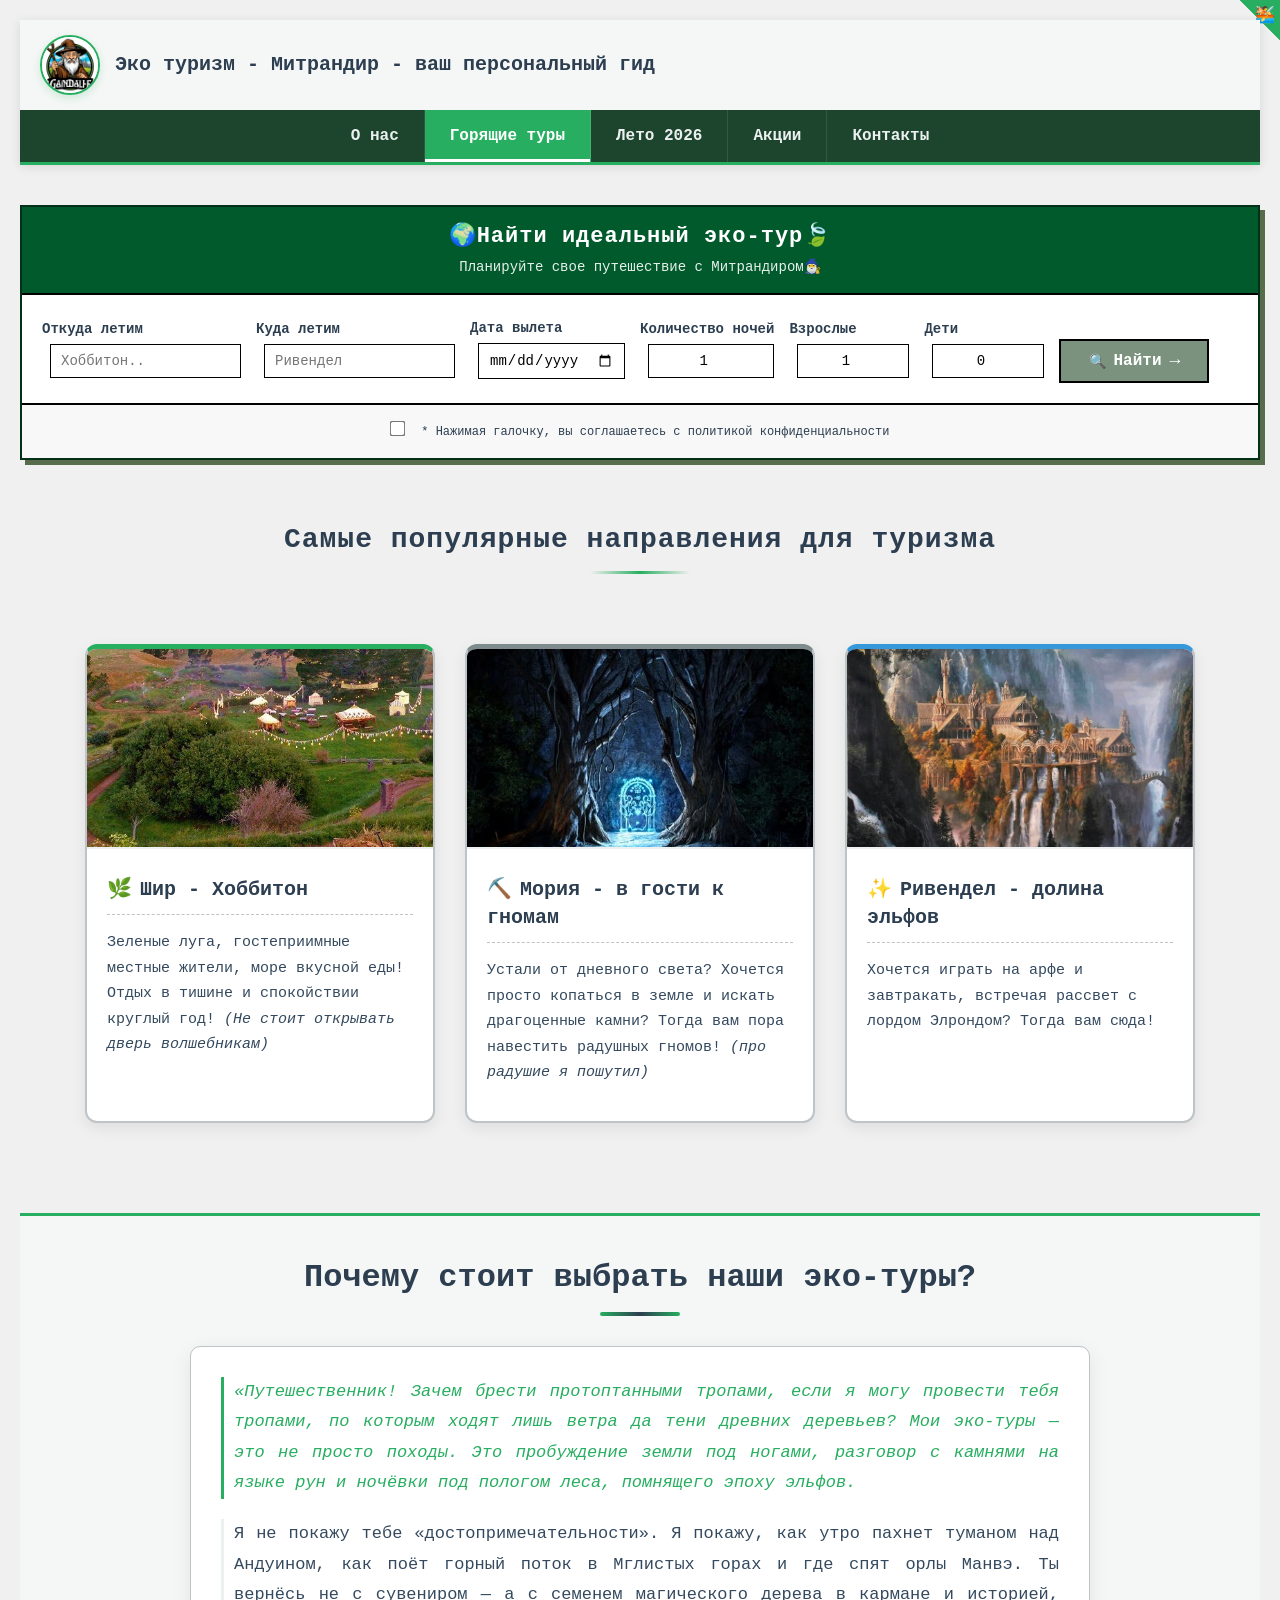
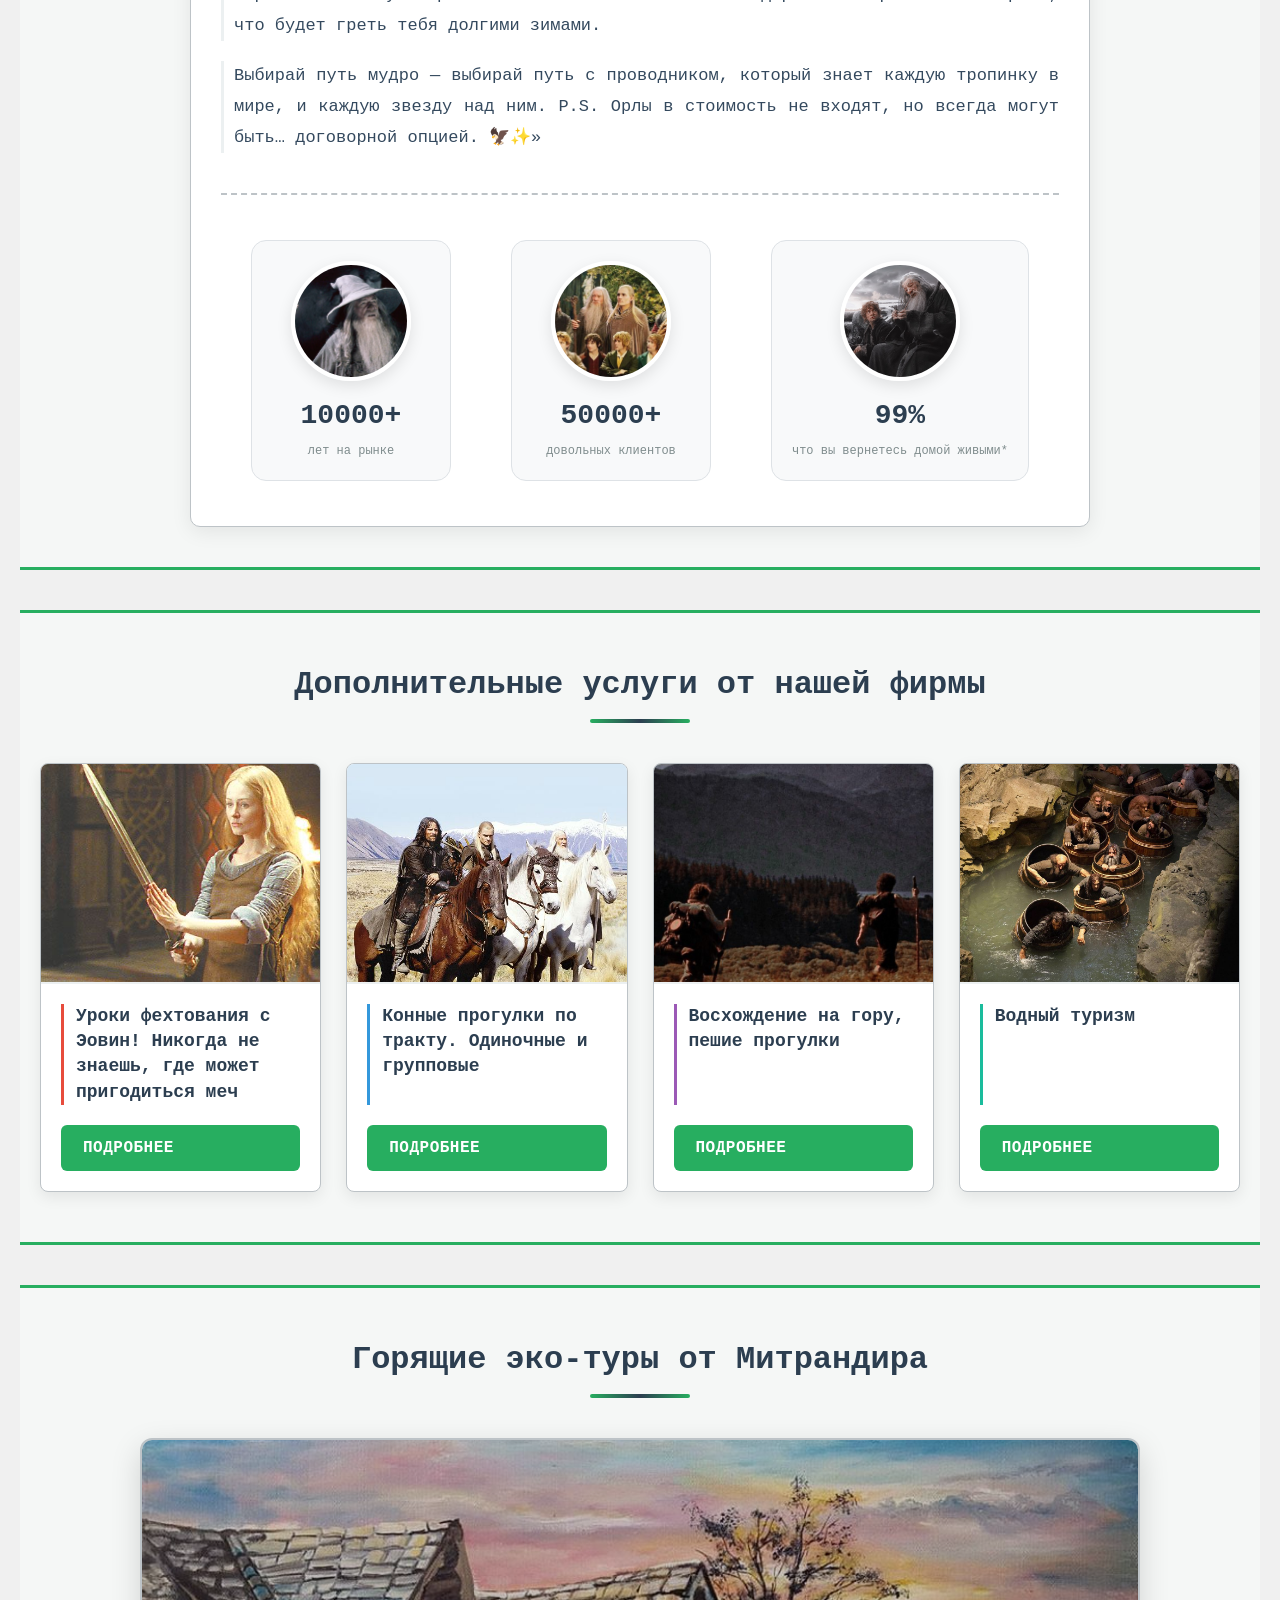
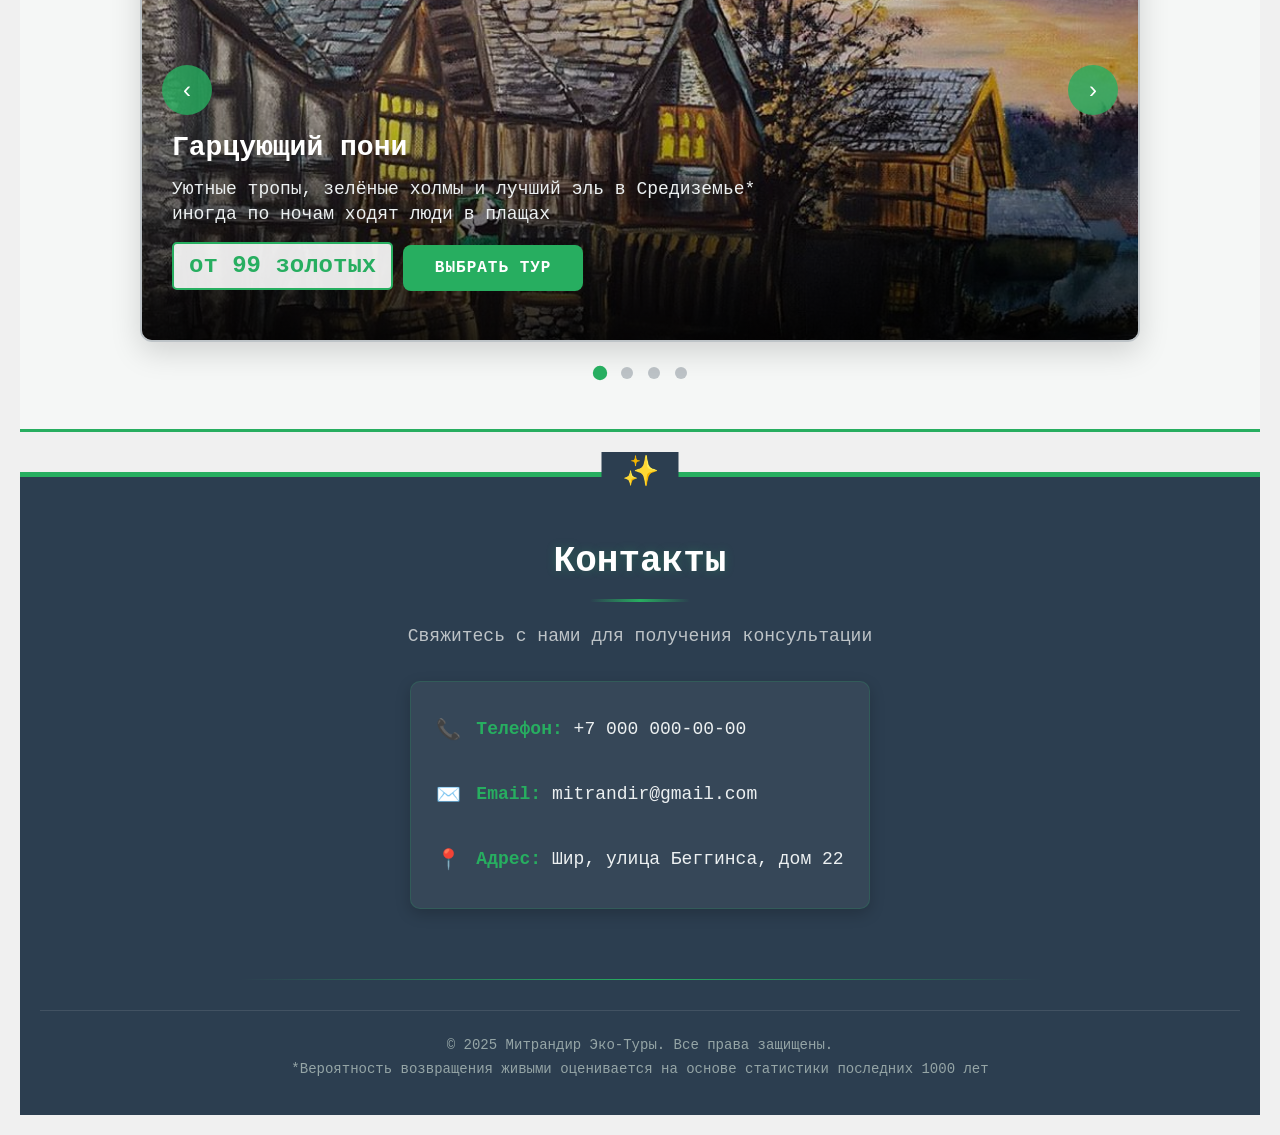
<file: index.html>
<!DOCTYPE html>
<html lang="en">
<head>
    <meta charset="UTF-8">
    <meta name="viewport" content="width=device-width, initial-scale=1.0">
    <title>Document</title>
    <link rel="stylesheet" href="style.css">
</head>
<body>
    
    <header class="header">
    <nav class="nav-logo">
        <div class="container-logo">
            <img src="logo1.jpeg" class="logo">
            <h2>Эко туризм - Митрандир - ваш персональный гид</h2>
        </div>
        
        <button class="burger-menu" id="burger-menu">
            <span class="burger-line"></span>
            <span class="burger-line"></span>
            <span class="burger-line"></span>
        </button>
    </nav>

    <nav class="nav-item">
        <div class="container-menu">
            <a class="name-menu" href="#findtext2">О нас</a>
            <a class="nav-link active" aria-current="page" href="#findtext1">Горящие туры</a>
            <a class="nav-link" href="#">Лето 2026</a>
            <a class="nav-link" href="#">Акции</a>
            <a class="nav-link" href="#findtext">Контакты</a>
        </div>
    </nav>
</header>

    <section class="container-form">
    <div class="form">
        <form action="#" method="post" target="_blank" class="tour-search-form">
            <div class="form-title">
                <h2>🌍Найти идеальный эко-тур🍃</h2>
                <p>Планируйте свое путешествие с Митрандиром🧙‍♂️</p>
            </div>
            
    
            <div class="horizontal-form-container">
           
                <div class="form-field">
                    <div class="field-label">Откуда летим</div>
                    <div class="field-container">
                        <div class="dotted-line"></div>
                        <input type="text" class="form-input" placeholder="Хоббитон..">
                    </div>
                </div>
                
              
                <div class="form-field">
                    <div class="field-label">Куда летим</div>
                    <div class="field-container">
                        <div class="dotted-line"></div>
                        <input type="text" class="form-input" placeholder="Ривендел">
                    </div>
                </div>
                
               
                <div class="form-field">
                    <div class="field-label">Дата вылета</div>
                    <div class="field-container">
                        <div class="dotted-line"></div>
                        <input type="date" class="form-input">
                    </div>
                </div>
                
               
                <div class="form-field">
                    <div class="field-label">Количество ночей</div>
                    <div class="field-container">
                        <div class="dotted-line"></div>
                        <input type="number" class="form-input" min="1" max="60" value="1">
                    </div>
                </div>
                
               
                <div class="form-field">
                    <div class="field-label">Взрослые</div>
                    <div class="field-container">
                        <div class="dotted-line"></div>
                        <input type="number" class="form-input" min="1" max="100" value="1">
                    </div>
                </div>
          
                <div class="form-field">
                    <div class="field-label">Дети</div>
                    <div class="field-container">
                        <div class="dotted-line"></div>
                        <input type="number" class="form-input" min="0" max="100" value="0">
                    </div>
                </div>
          
                <div class="form-field search-button-container">
                    <div class="field-label" style="visibility: hidden;">Кнопка</div>
                    <button type="submit" class="search-btn">
                        <span class="search-icon">🔍</span>
                        Найти
                        <span class="arrow">→</span>
                    </button>
                </div>
            </div>
            
            <div class="form-submit">
                <input type="checkbox" id="privacy">
                <label for="privacy">* Нажимая галочку, вы соглашаетесь с политикой конфиденциальности</label>
            </div>
        </form>
    </div>
</section>


    <section class="populardirection">
    <h2 class="popitem">Самые популярные направления для туризма</h2>
    
    <div class="cards-container">
        <div class="card1">
            <img src="hiir.jpg" class="card-img-top" alt="Шир - Хоббитон">
            <div class="card-body">
                <h5 class="card-title">Шир - Хоббитон</h5>
                <p class="card-text">Зеленые луга, гостеприимные местные жители, море вкусной еды! Отдых в тишине и спокойствии круглый год! <em>(Не стоит открывать дверь волшебникам)</em></p>
            </div>
        </div>

        <div class="card2">
            <img src="cads3.jpg" class="card-img-top" alt="Мория - в гости к гномам">
            <div class="card-body">
                <h5 class="card-title">Мория - в гости к гномам</h5>
                <p class="card-text">Устали от дневного света? Хочется просто копаться в земле и искать драгоценные камни? Тогда вам пора навестить радушных гномов! <em>(про радушие я пошутил)</em></p>
            </div>
        </div>

        <div class="card3">
            <img src="ards2.jpg" class="card-img-top" alt="Ривендел - долина эльфов">
            <div class="card-body">
                <h5 class="card-title">Ривендел - долина эльфов</h5>
                <p class="card-text">Хочется играть на арфе и завтракать, встречая рассвет с лордом Элрондом? Тогда вам сюда!</p>
            </div>
        </div>
    </div>
</section>

<section class="info" id="findtext2">
    <h1>Почему стоит выбрать наши эко-туры?</h1>
    <div class="aboutcontent">
        <p>«Путешественник! Зачем брести протоптанными тропами, если я могу провести тебя тропами, по которым ходят лишь ветра да тени древних деревьев? Мои эко-туры — это не просто походы. Это пробуждение земли под ногами, разговор с камнями на языке рун и ночёвки под пологом леса, помнящего эпоху эльфов.</p>
        <p>Я не покажу тебе «достопримечательности». Я покажу, как утро пахнет туманом над Андуином, как поёт горный поток в Мглистых горах и где спят орлы Манвэ. Ты вернёсь не с сувениром — а с семенем магического дерева в кармане и историей, что будет греть тебя долгими зимами.</p>
        <p>Выбирай путь мудро — выбирай путь с проводником, который знает каждую тропинку в мире, и каждую звезду над ним. P.S. Орлы в стоимость не входят, но всегда могут быть… договорной опцией. 🦅✨»</p>
        
        <div class="stats">
            <div class="stat">
                <img src="gena.jpg" alt="Гендальф" class="stat-img">
                <span class="number">10000+</span>
                <span class="label">лет на рынке</span>
            </div>
            <div class="stat">
                <img src="1.jpg" alt="Довольные клиенты" class="stat-img">
                <span class="number">50000+</span>
                <span class="label">довольных клиентов</span>
            </div>
            <div class="stat">
                <img src="bilbo.jpg" alt="Бильбо" class="stat-img">
                <span class="number">99%</span>
                <span class="label">что вы вернетесь домой живыми*</span>
            </div>
        </div>
    </div>
</section>


 <section class="dopuslugi">
    <h2>Дополнительные услуги от нашей фирмы</h2>
    <div class="catalog">
        <div class="catalog-item">
            <img src="phehtovanie.jpg" alt="Уроки фехтования с Эовин" class="service-img">
            <div class="catalogbody">
                <h3>Уроки фехтования с Эовин! Никогда не знаешь, где может пригодиться меч</h3>
                <a href="task.html" class="search-btn">Подробнее</a>
            </div>
        </div>
        <div class="catalog-item">
            <img src="uslugi.jpg" alt="Конные прогулки" class="service-img">
            <div class="catalogbody">
                <h3>Конные прогулки по тракту. Одиночные и групповые</h3>
                <a href="#" class="search-btn">Подробнее</a>
            </div>
        </div>
        <div class="catalog-item">
            <img src="usligi.jpg" alt="Восхождение на гору" class="service-img">
            <div class="catalogbody">
                <h3>Восхождение на гору, пешие прогулки</h3>
                <a href="#" class="search-btn">Подробнее</a>
            </div>
        </div>
        <div class="catalog-item">
            <img src="bochka.jpg" alt="Водный туризм" class="service-img">
            <div class="catalogbody">
                <h3>Водный туризм</h3>
                <a href="#" class="search-btn">Подробнее</a>
            </div>
        </div>
    </div>
</section>

    
        <section class="slider-section" id="findtext1">
    <h2>Горящие эко-туры от Митрандира</h2>
    <div class="slider-container">
        <button class="slider-arrow prev">‹</button>
        <div class="slider">
            <div class="slide active">
                <img src="poni.jpg" alt="poni">
                <div class="slide-content">
                    <h3>Гарцующий пони</h3>
                    <p>Уютные тропы, зелёные холмы и лучший эль в Средиземье* иногда по ночам ходят люди в плащах</p>
                    <span class="price">от 99 золотых</span>
                    <button class="slide-btn">Выбрать тур</button>
                </div>
            </div>
            
            <div class="slide">
                <img src="mordor.jpg" alt="mordor">
                <div class="slide-content">
                    <h3>Мордор</h3>
                    <p>Темно, жарко и могут ограбить. Для тех, кто любит экстрим</p>
                    <span class="price">от 199 золотых</span>
                    <button class="slide-btn">Выбрать тур</button>
                </div>
            </div>
            
            <div class="slide">
                <img src="rohan.jpg" alt="rohan">
                <div class="slide-content">
                    <h3>Рохан - поле и курганы</h3>
                    <p>Пробуем дойти до Хельмовой пади и проверить свои силы на прочность</p>
                    <span class="price">от 149 золотых</span>
                    <button class="slide-btn">Выбрать тур</button>
                </div>
            </div>
            
            <div class="slide">
                <img src="erebor.jpg" alt="erebor">
                <div class="slide-content">
                    <h3>Эребор - помоги гномам</h3>
                    <p>После долгого отсутсвия гномов, дракон разрушил часть жилища. Для тех кто любит эко-повестки, можно провести время с пользой!</p>
                    <span class="price">от 129 золотых</span>
                    <button class="slide-btn">Выбрать тур</button>
                </div>
            </div>
        </div>
        
        <button class="slider-arrow next">›</button>
    </div>
    
    <div class="slider-dots">
        <span class="dot active"></span>
        <span class="dot"></span>
        <span class="dot"></span>
        <span class="dot"></span>
    </div>
</section>


    </section>

 <footer>
    <a href="#" class="back-to-top">↑</a>
    
    <div class="footer" id="findtext">
        <h1 id="contacts">Контакты</h1>
        <p>Свяжитесь с нами для получения консультации</p>
        
        <ul>
            <li><strong>Телефон:</strong> +7 000 000-00-00</li>
            <li><strong>Email:</strong> mitrandir@gmail.com</li>
            <li><strong>Адрес:</strong> Шир, улица Беггинса, дом 22</li>
        </ul>
    </div>
    
    <div class="copyright">
        <p>© 2025 Митрандир Эко-Туры. Все права защищены.</p>
        <p>*Вероятность возвращения живыми оценивается на основе статистики последних 1000 лет</p>
    </div>
</footer>


 <script src="index.js"></script>   
</body>

</html>
</file>
<file: style.css>
* {
    margin: 0;
    padding: 0;
    box-sizing: border-box;
}

body {
    font-family: 'Courier New', 'Consolas', monospace;
    line-height: 1.6;
    background-color: #f8f9fa;
    color: #2c3e50;
}

.header {
    font-family: 'Courier New', 'Consolas', monospace;
    background-color: #ffffff;
    box-shadow: 0 2px 10px rgba(0, 0, 0, 0.1);
    position: sticky;
    top: 0;
    z-index: 1000;
    border-bottom: 3px solid #27ae60;
}

.nav-logo {
    display: flex;
    justify-content: space-between;
    align-items: center;
    padding: 15px 20px;
    background-color: #f5f7f6;
}

.container-logo {
    display: flex;
    align-items: center;
    gap: 15px;
}

.logo {
    width: 60px;
    height: 60px;
    border-radius: 50%;
    object-fit: cover;
    border: 2px solid #27ae60;
    box-shadow: 0 3px 10px rgba(39, 174, 96, 0.2);
}

.container-logo h2 {
    font-size: 20px;
    color: #2c3e50;
    margin: 0;
    font-weight: bold;
}

.nav-item {
    background-color: #1d442d;
}

.container-menu {
    display: flex;
    justify-content: center;
    padding: 0;
    margin: 0;
}

.name-menu, .nav-link {
    color: #ecf0f1;
    text-decoration: none;
    padding: 15px 25px;
    font-size: 16px;
    font-weight: bold;
    transition: all 0.3s ease;
    position: relative;
    border-right: 1px solid rgba(255, 255, 255, 0.1);
}

.name-menu:last-child, .nav-link:last-child {
    border-right: none;
}

.name-menu:hover, .nav-link:hover {
    background-color: #27ae60;
    color: white;
}

.name-menu.active, .nav-link.active {
    background-color: #27ae60;
    color: white;
}

.name-menu.active::after, .nav-link.active::after {
    content: "";
    position: absolute;
    bottom: 0;
    left: 0;
    width: 100%;
    height: 3px;
    background-color: white;
}

.burger-menu {
    display: none;
    flex-direction: column;
    justify-content: space-between;
    width: 30px;
    height: 21px;
    background: transparent;
    border: none;
    cursor: pointer;
    padding: 0;
    z-index: 1001;
}

.burger-line {
    width: 100%;
    height: 3px;
    background-color: #2c3e50;
    border-radius: 2px;
    transition: all 0.3s ease;
}

@media (max-width: 992px) {
    .container-logo h2 {
        font-size: 18px;
    }
}

@media (max-width: 768px) {
    .burger-menu {
        display: flex;
    }
    
    .container-logo h2 {
        font-size: 16px;
        max-width: 200px;
    }
    
    .nav-item {
        position: fixed;
        top: 93px;
        left: 0;
        width: 100%;
        height: 0;
        background-color: #2c3e50;
        overflow: hidden;
        transition: height 0.3s ease;
        z-index: 999;
        box-shadow: 0 5px 15px rgba(0, 0, 0, 0.2);
    }
    
    .nav-item.active {
        height: calc(100vh - 93px);
    }
    
    .container-menu {
        flex-direction: column;
        padding: 20px 0;
        opacity: 0;
        transform: translateY(-20px);
        transition: opacity 0.3s ease, transform 0.3s ease;
    }
    
    .nav-item.active .container-menu {
        opacity: 1;
        transform: translateY(0);
    }
    
    .name-menu, .nav-link {
        padding: 18px 25px;
        border-right: none;
        border-bottom: 1px solid rgba(255, 255, 255, 0.1);
        text-align: center;
        font-size: 18px;
    }
    
    .name-menu:last-child, .nav-link:last-child {
        border-bottom: none;
    }
    
    .burger-menu.active .burger-line:nth-child(1) {
        transform: rotate(45deg) translate(6px, 6px);
    }
    
    .burger-menu.active .burger-line:nth-child(2) {
        opacity: 0;
    }
    
    .burger-menu.active .burger-line:nth-child(3) {
        transform: rotate(-45deg) translate(6px, -6px);
    }
}

@media (max-width: 480px) {
    .nav-logo {
        padding: 12px 15px;
    }
    
    .logo {
        width: 50px;
        height: 50px;
    }
    
    .container-logo h2 {
        font-size: 14px;
        max-width: 150px;
    }
    
    .nav-item {
        top: 74px; 
    }
    
    .nav-item.active {
        height: calc(100vh - 74px);
    }
    
    .name-menu, .nav-link {
        padding: 16px 20px;
        font-size: 16px;
    }
}

body {
    font-family: 'Courier New', 'Consolas', monospace;
    background-color: #f0f0f0;
    padding: 20px;
    line-height: 1.4;
}

.container-form {
    max-width: 1400px;
    margin: 0 auto;
    background-color: #fff;
    border: 2px solid #033019;
    padding: 0;
    box-shadow: 5px 5px 0 #576c4a;
    margin-top: 40px;
    z-index: 999;
}

.form {
    padding: 0;
}

.tour-search-form {
    padding: 0;
}


.form-title {
    background-color: #015a2c;
    color: #fff;
    padding: 15px 20px;
    text-align: center;
    border-bottom: 2px solid #000;
}

.form-title h2 {
    font-size: 22px;
    font-weight: bold;
    margin-bottom: 5px;
    letter-spacing: 1px;
}

.form-title p {
    font-size: 14px;
    opacity: 0.9;
}

.horizontal-form-container {
    display: flex;
    flex-wrap: nowrap;
    align-items: center;
    padding: 20px;
    gap: 15px;
    overflow-x: auto;
}


.form-field {
    display: flex;
    flex-direction: column;
    min-width: 120px;
    flex-shrink: 0;
    position: relative;
}


.field-label {
    font-weight: bold;
    font-size: 14px;
    margin-bottom: 5px;
    white-space: nowrap;
}


.field-container {
    position: relative;
    display: flex;
    align-items: center;
    width: 100%;
}


.dotted-line {
    flex-grow: 1;
    height: 1px;
    background-image: radial-gradient(circle, #000 1px, transparent 1px);
    background-size: 4px 1px;
    background-repeat: repeat-x;
    margin-right: 8px;
}


.form-input {
    padding: 8px 10px;
    border: 1px solid #000;
    background-color: #fff;
    font-family: 'Courier New', monospace;
    font-size: 14px;
    outline: none;
    min-width: 120px;
    width: 100%;
}

.form-input:focus {
    background-color: #ffffe0;
}


.form-input[type="date"] {
    font-family: 'Courier New', monospace;
    min-width: 140px;
}


.form-input[type="number"] {
    min-width: 80px;
    text-align: center;
}

.search-button-container {
    min-width: 150px;
}

.search-btn {
    background-color: #03310a86;
    color: #fff;
    border: 2px solid #000;
    padding: 10px 20px;
    font-family: 'Courier New', monospace;
    font-size: 16px;
    font-weight: bold;
    cursor: pointer;
    display: flex;
    align-items: center;
    justify-content: center;
    gap: 8px;
    width: 100%;
    white-space: nowrap;
    transition: all 0.2s;
}

.search-btn:hover {
    background-color: #333;
    transform: translateY(-2px);
    box-shadow: 3px 3px 0 #666;
}

.search-icon {
    font-size: 14px;
}

.arrow {
    font-size: 18px;
}

.form-submit {
    padding: 15px 20px;
    border-top: 2px solid #000;
    background-color: #f8f8f8;
    text-align: center;
}

.form-submit input[type="checkbox"] {
    margin-right: 8px;
    transform: scale(1.2);
}

.form-submit label {
    font-size: 12px;
    cursor: pointer;
    display: inline-flex;
    align-items: center;
}


@media (max-width: 1200px) {
    .horizontal-form-container {
        flex-wrap: wrap;
        gap: 15px 20px;
    }
    
    .form-field {
        min-width: calc(33.333% - 20px);
    }
    
    .search-button-container {
        min-width: 100%;
    }
}

@media (max-width: 768px) {
    .horizontal-form-container {
        flex-direction: column;
        align-items: stretch;
    }
    
    .form-field {
        min-width: 100%;
    }
    
    .container-form {
        margin: 10px;
    }
    
    .form-title h2 {
        font-size: 18px;
    }
}

.cards-container {
    display: flex;
    flex-wrap: wrap;
    justify-content: center;
    gap: 30px;
    margin-top: 10pxpx;
}


.populardirection {
    max-width: 1200px;
    margin: 0 auto;
    padding: 30px 0;
    margin-top: 30px;
}


.popitem {
    font-size: 28px;
    font-weight: bold;
    text-align: center;
    margin-bottom: 40px;
    color: #2c3e50;
    letter-spacing: 1px;
    position: relative;
    padding-bottom: 15px;
}

.popitem::after {
    content: "";
    position: absolute;
    bottom: 0;
    left: 50%;
    transform: translateX(-50%);
    width: 100px;
    height: 3px;
    background: linear-gradient(90deg, transparent, #27ae60, transparent);
}


.populardirection {
    display: flex;
    flex-wrap: wrap;
    justify-content: center;
    gap: 30px;
}


.card1, .card2, .card3 {
    background-color: #ffffff;
    border: 2px solid #bdc3c7;
    border-radius: 12px;
    overflow: hidden;
    transition: all 0.3s ease;
    box-shadow: 0 5px 15px rgba(0, 0, 0, 0.08);
    width: 100%;
    max-width: 350px; 
    margin-bottom: 20px;
}

.card1:hover, .card2:hover, .card3:hover {
    transform: translateY(-10px);
    box-shadow: 0 15px 30px rgba(0, 0, 0, 0.15);
    border-color: #27ae60;
}


.card-img-top {
    width: 100%;
    height: 200px;
    object-fit: cover;
    border-bottom: 2px solid #ecf0f1;
}


.card-body {
    padding: 20px;
}

.card-title {
    font-size: 20px;
    font-weight: bold;
    margin-bottom: 15px;
    color: #2c3e50;
    padding-bottom: 10px;
    border-bottom: 1px dashed #bdc3c7;
    position: relative;
}

.card-title::before {
    content: "▸";
    color: #27ae60;
    margin-right: 8px;
}


.card-text {
    font-size: 15px;
    color: #34495e;
    margin-bottom: 15px;
    line-height: 1.7;
}


.card1 .card-title::before {
    content: "🌿"; 
}

.card2 .card-title::before {
    content: "⛏️"; 
}

.card3 .card-title::before {
    content: "✨"; 
}


.card1 {
    border-top: 5px solid #27ae60;
}

.card2 {
    border-top: 5px solid #7f8c8d; 
}

.card3 {
    border-top: 5px solid #3498db; 
}


.card-text:has(+(i)) {
    font-style: italic;
}


@media (max-width: 1200px) {
    .populardirection {
        justify-content: space-around;
    }
}

@media (max-width: 768px) {
    .populardirection {
        flex-direction: column;
        align-items: center;
    }
    
    .card1, .card2, .card3 {
        max-width: 100%;
    }
    
    .popitem {
        font-size: 24px;
    }
}

@media (max-width: 480px) {
    body {
        padding: 10px;
    }
    
    .popitem {
        font-size: 20px;
    }
    
    .card-body {
        padding: 15px;
    }
    
    .card-title {
        font-size: 18px;
    }
    
    .card-text {
        font-size: 14px;
    }
}

.stat-img {
    width: 120px;
    height: 120px;
    border-radius: 50%;
    object-fit: cover;
    border: 4px solid #ffffff;
    box-shadow: 0 5px 15px rgba(0, 0, 0, 0.1);
    margin-bottom: 15px;
    transition: all 0.3s ease;
}

.stat:hover .stat-img {
    transform: scale(1.05);
    border-color: #27ae60;
}

.info {
    font-family: 'Courier New', 'Consolas', monospace;
    background-color: #f5f7f6;
    padding: 40px 20px;
    border-top: 3px solid #27ae60;
    border-bottom: 3px solid #27ae60;
    margin: 40px 0;
}

.info h1 {
    text-align: center;
    font-size: 32px;
    font-weight: bold;
    color: #2c3e50;
    margin-bottom: 30px;
    position: relative;
    padding-bottom: 15px;
}

.info h1::after {
    content: "";
    position: absolute;
    bottom: 0;
    left: 50%;
    transform: translateX(-50%);
    width: 80px;
    height: 4px;
    background: linear-gradient(90deg, #27ae60, #2c3e50, #27ae60);
    border-radius: 2px;
}

.aboutcontent {
    max-width: 900px;
    margin: 0 auto;
    background-color: #ffffff;
    padding: 30px;
    border-radius: 10px;
    box-shadow: 0 5px 20px rgba(0, 0, 0, 0.08);
    border: 1px solid #bdc3c7;
}

.aboutcontent p {
    font-size: 17px;
    line-height: 1.8;
    margin-bottom: 20px;
    color: #34495e;
    text-align: justify;
    padding-left: 10px;
    border-left: 3px solid #ecf0f1;
}

.aboutcontent p:first-child {
    font-style: italic;
    color: #27ae60;
    border-left: 3px solid #27ae60;
}

.aboutcontent p:last-child {
    font-weight: bold;
    border-left: 3px solid #3498db;
}

.stats {
    display: flex;
    justify-content: space-around;
    flex-wrap: wrap;
    margin-top: 40px;
    padding-top: 30px;
    border-top: 2px dashed #bdc3c7;
}

.stat {
    display: flex;
    flex-direction: column;
    align-items: center;
    text-align: center;
    margin: 15px;
    min-width: 200px;
    padding: 20px;
    background-color: #f8f9fa;
    border-radius: 15px;
    border: 1px solid #dee2e6;
    transition: all 0.3s ease;
}

.stat:hover {
    transform: translateY(-5px);
    box-shadow: 0 10px 20px rgba(0, 0, 0, 0.1);
    border-color: #27ae60;
}


.stat img {
    width: 120px;
    height: 120px;
    border-radius: 50%;
    object-fit: cover;
    border: 4px solid #ffffff;
    box-shadow: 0 5px 15px rgba(0, 0, 0, 0.1);
    margin-bottom: 15px;
    transition: all 0.3s ease;
}

.stat:hover img {
    transform: scale(1.05);
    border-color: #27ae60;
}


.number {
    display: block;
    font-size: 28px;
    font-weight: bold;
    color: #2c3e50;
    margin-bottom: 8px;
    font-family: 'Courier New', monospace;
}


.label {
    font-size: 12px;
    color: #7f8c8d;
    line-height: 1.4;
}


@media (max-width: 768px) {
    .info h1 {
        font-size: 26px;
    }
    
    .aboutcontent {
        padding: 20px;
    }
    
    .aboutcontent p {
        font-size: 16px;
    }
    
    .stats {
        flex-direction: column;
        align-items: center;
    }
    
    .stat {
        width: 90%;
        margin-bottom: 20px;
    }
    
    .stat img {
        width: 100px;
        height: 100px;
    }
}

@media (max-width: 480px) {
    .info {
        padding: 30px 15px;
    }
    
    .info h1 {
        font-size: 22px;
    }
    
    .aboutcontent p {
        font-size: 15px;
        padding-left: 8px;
    }
    
    .number {
        font-size: 24px;
    }
    
    .label {
        font-size: 15px;
    }
}

.dopuslugi {
    font-family: 'Courier New', 'Consolas', monospace;
    background-color: #f5f7f6;
    padding: 50px 20px;
    margin: 40px 0;
    border-top: 3px solid #27ae60;
    border-bottom: 3px solid #27ae60;
}

.dopuslugi h2 {
    text-align: center;
    font-size: 32px;
    font-weight: bold;
    color: #2c3e50;
    margin-bottom: 40px;
    position: relative;
    padding-bottom: 15px;
}

.dopuslugi h2::after {
    content: "";
    position: absolute;
    bottom: 0;
    left: 50%;
    transform: translateX(-50%);
    width: 100px;
    height: 4px;
    background: linear-gradient(90deg, #27ae60, #2c3e50, #27ae60);
    border-radius: 2px;
}

.catalog {
    display: grid;
    grid-template-columns: repeat(auto-fit, minmax(280px, 1fr));
    gap: 25px;
    max-width: 1200px;
    margin: 0 auto;
}


.catalog-item {
    background-color: #ffffff;
    border-radius: 8px;
    overflow: hidden;
    box-shadow: 0 5px 15px rgba(0, 0, 0, 0.08);
    border: 1px solid #bdc3c7;
    transition: all 0.3s ease;
    display: flex;
    flex-direction: column;
    height: 100%;
}

.catalog-item:hover {
    transform: translateY(-8px);
    box-shadow: 0 15px 25px rgba(0, 0, 0, 0.15);
    border-color: #27ae60;
}


.catalog-item img {
    width: 100%;
    height: 220px; 
    object-fit: cover; 
    object-position: center;
    border-bottom: 2px solid #ecf0f1;
    transition: all 0.3s ease;
    background-color: #f8f9fa; 
}

.catalog-item:hover img {
    transform: scale(1.03);
    filter: brightness(1.05);
}


.catalogbody {
    padding: 20px;
    display: flex;
    flex-direction: column;
    flex-grow: 1; }

.catalogbody h3 {
    font-size: 18px;
    font-weight: bold;
    color: #2c3e50;
    margin-bottom: 20px;
    line-height: 1.4;
    flex-grow: 1; 
    border-left: 3px solid #27ae60;
    padding-left: 12px;
}

a.search-btn {
    display: inline-block; 
    text-decoration: none; 
    background-color: #27ae60;
    color: white;
    border: none;
    padding: 10px 20px;
    font-family: 'Courier New', monospace;
    font-size: 16px;
    font-weight: bold;
    border-radius: 6px;
    cursor: pointer;
    transition: all 0.3s ease;
    text-transform: uppercase;
    letter-spacing: 0.5px;
    align-self: flex-start;
    border: 2px solid transparent;
    margin-top: auto; 
}



a.search-btn:hover { background-color: #219955;
    transform: translateY(-2px);
    box-shadow: 0 5px 15px rgba(39, 174, 96, 0.3);
    border-color: #2c3e50;}

.catalog-item:nth-child(1) .catalogbody h3 {
    border-left-color: #e74c3c; 
}

.catalog-item:nth-child(2) .catalogbody h3 {
    border-left-color: #3498db;
}

.catalog-item:nth-child(3) .catalogbody h3 {
    border-left-color: #9b59b6; 
}

.catalog-item:nth-child(4) .catalogbody h3 {
    border-left-color: #1abc9c; 
}


.catalog-item::before {
    content: "";
    position: absolute;
    top: 0;
    right: 0;
    width: 0;
    height: 0;
    border-style: solid;
    border-width: 0 40px 40px 0;
    border-color: transparent #27ae60 transparent transparent;
    z-index: 1;
}


.catalog-item:nth-child(1)::after {
    content: "⚔️";
    position: absolute;
    top: 5px;
    right: 5px;
    font-size: 16px;
    z-index: 2;
}

.catalog-item:nth-child(2)::after {
    content: "🐎";
    position: absolute;
    top: 5px;
    right: 5px;
    font-size: 16px;
    z-index: 2;
}

.catalog-item:nth-child(3)::after {
    content: "⛰️";
    position: absolute;
    top: 5px;
    right: 5px;
    font-size: 16px;
    z-index: 2;
}

.catalog-item:nth-child(4)::after {
    content: "🚣";
    position: absolute;
    top: 5px;
    right: 5px;
    font-size: 16px;
    z-index: 2;
}


@media (max-width: 992px) {
    .catalog {
        grid-template-columns: repeat(2, 1fr);
    }
    
    .catalog-item img {
        height: 200px;
    }
}

@media (max-width: 768px) {
    .dopuslugi h2 {
        font-size: 26px;
    }
    
    .catalog {
        grid-template-columns: 1fr;
        max-width: 500px;
    }
    
    .catalogbody h3 {
        font-size: 17px;
    }
    
    .catalog-item img {
        height: 250px;
    }
}

@media (max-width: 480px) {
    .dopuslugi {
        padding: 30px 15px;
    }
    
    .dopuslugi h2 {
        font-size: 22px;
    }
    
    .catalogbody {
        padding: 15px;
    }
    
    .catalogbody h3 {
        font-size: 16px;
    }
    
    .catalogbody button {
        padding: 10px 18px;
        font-size: 14px;
    }
    
    .catalog-item img {
        height: 200px;
    }
}


.slider-section {
    font-family: 'Courier New', 'Consolas', monospace;
    background-color: #f5f7f6;
    padding: 50px 20px;
    margin: 40px 0;
    border-top: 3px solid #27ae60;
    border-bottom: 3px solid #27ae60;
}

.slider-section h2 {
    text-align: center;
    font-size: 32px;
    font-weight: bold;
    color: #2c3e50;
    margin-bottom: 40px;
    position: relative;
    padding-bottom: 15px;
}

.slider-section h2::after {
    content: "";
    position: absolute;
    bottom: 0;
    left: 50%;
    transform: translateX(-50%);
    width: 100px;
    height: 4px;
    background: linear-gradient(90deg, #27ae60, #2c3e50, #27ae60);
    border-radius: 2px;
}


.slider-container {
    position: relative;
    max-width: 1000px;
    margin: 0 auto;
    overflow: hidden;
    border-radius: 12px;
    box-shadow: 0 10px 30px rgba(0, 0, 0, 0.15);
    border: 2px solid #bdc3c7;
}


.slider {
    display: flex;
    transition: transform 0.5s ease-in-out;
    height: 500px;
}


.slide {
    min-width: 100%;
    position: relative;
    opacity: 0;
    transition: opacity 0.5s ease;
}

.slide.active {
    opacity: 1;
}

.slide img {
    width: 100%;
    height: 100%;
    object-fit: cover;
    object-position: center;
    filter: brightness(0.8);
}


.slide-content {
    position: absolute;
    bottom: 0;
    left: 0;
    right: 0;
    background: linear-gradient(to top, rgba(0, 0, 0, 0.8), transparent);
    color: white;
    padding: 30px;
    transform: translateY(20px);
    transition: transform 0.5s ease;
}

.slide.active .slide-content {
    transform: translateY(0);
}

.slide-content h3 {
    font-size: 28px;
    font-weight: bold;
    margin-bottom: 10px;
    color: #ffffff;
}

.slide-content p {
    font-size: 18px;
    margin-bottom: 15px;
    color: #ecf0f1;
    max-width: 600px;
}

.price {
    display: inline-block;
    font-size: 24px;
    font-weight: bold;
    color: #27ae60;
    background-color: rgba(255, 255, 255, 0.9);
    padding: 5px 15px;
    border-radius: 5px;
    margin-bottom: 20px;
    border: 2px solid #27ae60;
}


.slide-btn {
    background-color: #27ae60;
    color: white;
    border: none;
    padding: 12px 30px;
    font-family: 'Courier New', monospace;
    font-size: 16px;
    font-weight: bold;
    border-radius: 8px;
    cursor: pointer;
    transition: all 0.3s ease;
    text-transform: uppercase;
    letter-spacing: 1px;
    border: 2px solid transparent;
}

.slide-btn:hover {
    background-color: #219955;
    transform: translateY(-2px);
    box-shadow: 0 5px 15px rgba(39, 174, 96, 0.4);
    border-color: white;
}


.slider-arrow {
    position: absolute;
    top: 50%;
    transform: translateY(-50%);
    background-color: rgba(39, 174, 96, 0.8);
    color: white;
    border: none;
    width: 50px;
    height: 50px;
    border-radius: 50%;
    font-size: 24px;
    cursor: pointer;
    z-index: 10;
    transition: all 0.3s ease;
    display: flex;
    align-items: center;
    justify-content: center;
}

.slider-arrow:hover {
    background-color: #27ae60;
    transform: translateY(-50%) scale(1.1);
    box-shadow: 0 5px 15px rgba(0, 0, 0, 0.3);
}

.slider-arrow.prev {
    left: 20px;
}

.slider-arrow.next {
    right: 20px;
}


.slider-dots {
    display: flex;
    justify-content: center;
    gap: 15px;
    margin-top: 25px;
}

.dot {
    width: 12px;
    height: 12px;
    border-radius: 50%;
    background-color: #bdc3c7;
    cursor: pointer;
    transition: all 0.3s ease;
}

.dot.active {
    background-color: #27ae60;
    transform: scale(1.2);
}

.dot:hover {
    background-color: #27ae60;
    transform: scale(1.1);
}


@media (max-width: 768px) {
    .slider-container {
        max-width: 95%;
    }
    
    .slider {
        height: 400px;
    }
    
    .slide-content {
        padding: 20px;
    }
    
    .slide-content h3 {
        font-size: 22px;
    }
    
    .slide-content p {
        font-size: 16px;
    }
    
    .price {
        font-size: 20px;
    }
    
    .slider-arrow {
        width: 40px;
        height: 40px;
        font-size: 20px;
    }
}

@media (max-width: 480px) {
    .slider-section h2 {
        font-size: 24px;
    }
    
    .slider {
        height: 350px;
    }
    
    .slide-content {
        padding: 15px;
    }
    
    .slide-content h3 {
        font-size: 20px;
    }
    
    .slide-content p {
        font-size: 14px;
    }
    
    .slide-btn {
        padding: 10px 20px;
        font-size: 14px;
    }
}

footer {
    font-family: 'Courier New', 'Consolas', monospace;
    background-color: #2c3e50; 
    color: #ecf0f1;
    padding: 60px 20px 30px;
    margin-top: 40px;
    border-top: 5px solid #27ae60;
    position: relative;
}

footer::before {
    content: "✨";
    position: absolute;
    top: -25px;
    left: 50%;
    transform: translateX(-50%);
    font-size: 30px;
    background-color: #2c3e50;
    padding: 0 20px;
}

.footer {
    max-width: 1000px;
    margin: 0 auto;
    text-align: center;
}

.footer h1 {
    font-size: 36px;
    font-weight: bold;
    color: #ffffff;
    margin-bottom: 20px;
    position: relative;
    padding-bottom: 15px;
    display: inline-block;
}

.footer h1::after {
    content: "";
    position: absolute;
    bottom: 0;
    left: 50%;
    transform: translateX(-50%);
    width: 100px;
    height: 3px;
    background: linear-gradient(90deg, transparent, #27ae60, transparent);
    border-radius: 2px;
}

.footer > p {
    font-size: 18px;
    color: #bdc3c7;
    margin-bottom: 30px;
    max-width: 600px;
    margin-left: auto;
    margin-right: auto;
    line-height: 1.6;
}

.footer ul {
    list-style-type: none;
    padding: 0;
    margin: 0 auto 40px;
    display: inline-block;
    text-align: left;
    background-color: rgba(255, 255, 255, 0.05);
    border-radius: 10px;
    padding: 25px;
    border: 1px solid rgba(39, 174, 96, 0.2);
    box-shadow: 0 5px 15px rgba(0, 0, 0, 0.2);
}

.footer ul li {
    font-size: 18px;
    margin-bottom: 20px;
    padding: 10px 0;
    position: relative;
    padding-left: 40px;
    transition: all 0.3s ease;
}

.footer ul li:hover {
    color: #27ae60;
    transform: translateX(5px);
}

.footer ul li:last-child {
    margin-bottom: 0;
}

.footer ul li:nth-child(1)::before {
    content: "📞";
    position: absolute;
    left: 0;
    font-size: 20px;
}

.footer ul li:nth-child(2)::before {
    content: "✉️";
    position: absolute;
    left: 0;
    font-size: 20px;
}

.footer ul li:nth-child(3)::before {
    content: "📍";
    position: absolute;
    left: 0;
    font-size: 20px;
}

.footer ul li strong {
    color: #27ae60;
    font-weight: bold;
}

.footer::after {
    content: "";
    display: block;
    width: 80%;
    height: 1px;
    background: linear-gradient(90deg, transparent, #27ae60, transparent);
    margin: 30px auto;
}

.copyright {
    text-align: center;
    font-size: 14px;
    color: #95a5a6;
    padding-top: 20px;
    border-top: 1px solid rgba(255, 255, 255, 0.1);
}

.copyright p {
    margin: 5px 0;
}

.footer h1 {
    text-shadow: 0 0 10px rgba(39, 174, 96, 0.3);
    animation: glow 3s ease-in-out infinite alternate;
}

@keyframes glow {
    from {
        text-shadow: 0 0 10px rgba(39, 174, 96, 0.3);
    }
    to {
        text-shadow: 0 0 20px rgba(39, 174, 96, 0.5), 0 0 10px rgba(39, 174, 96, 0.3);
    }
}

.back-to-top {
    position: absolute;
    top: -25px;
    right: 30px;
    background-color: #27ae60;
    color: white;
    width: 50px;
    height: 50px;
    border-radius: 50%;
    display: flex;
    align-items: center;
    justify-content: center;
    font-size: 24px;
    text-decoration: none;
    transition: all 0.3s ease;
    border: 2px solid white;
    box-shadow: 0 5px 15px rgba(0, 0, 0, 0.3);
}

.back-to-top:hover {
    background-color: #219955;
    transform: translateY(-5px);
    box-shadow: 0 8px 20px rgba(0, 0, 0, 0.4);
}

@media (max-width: 768px) {
    footer {
        padding: 40px 15px 20px;
    }
    
    .footer h1 {
        font-size: 28px;
    }
    
    .footer > p {
        font-size: 16px;
    }
    
    .footer ul {
        padding: 20px;
    }
    
    .footer ul li {
        font-size: 16px;
        padding-left: 35px;
    }
    
    .back-to-top {
        width: 40px;
        height: 40px;
        font-size: 20px;
        right: 15px;
        top: -20px;
    }
}

@media (max-width: 480px) {
    .footer h1 {
        font-size: 24px;
    }
    
    .footer ul {
        padding: 15px;
    }
    
    .footer ul li {
        font-size: 15px;
        padding-left: 30px;
    }
    
    .footer ul li::before {
        font-size: 16px;
    }
}
</file>
